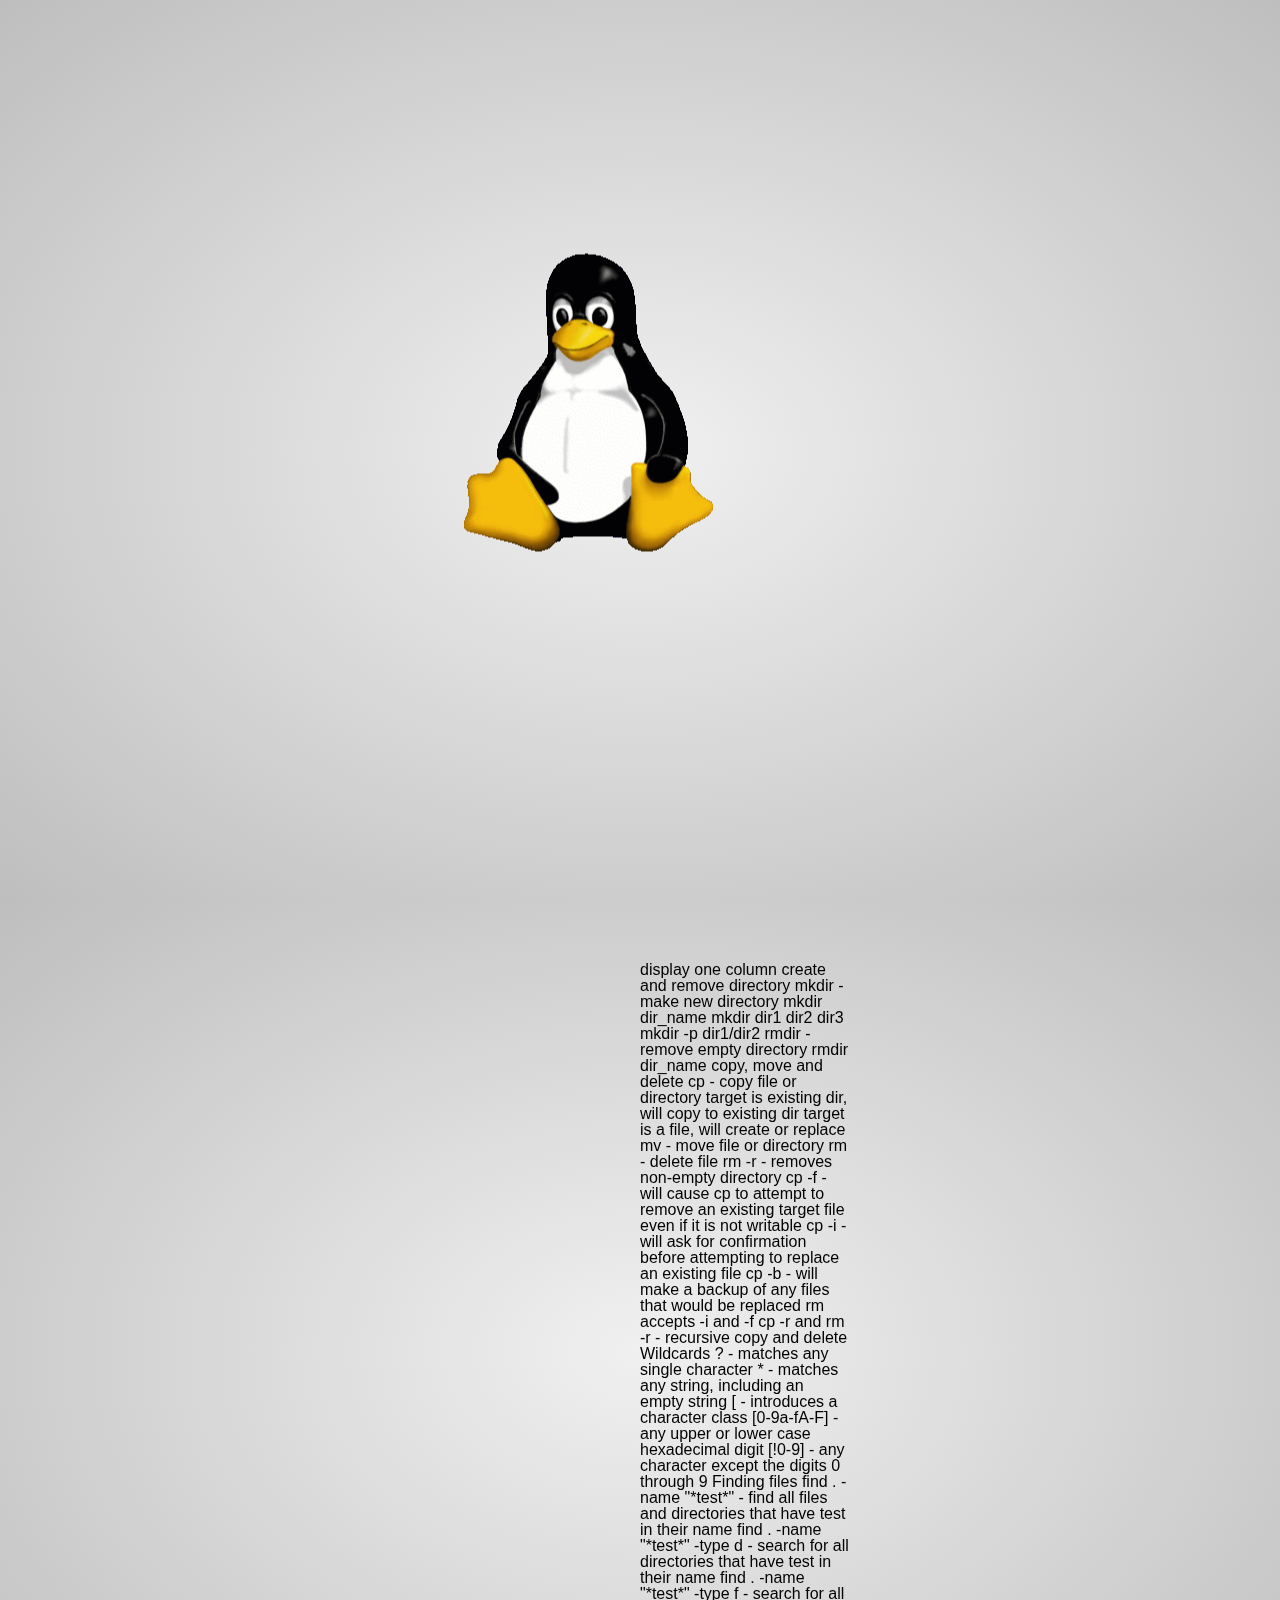
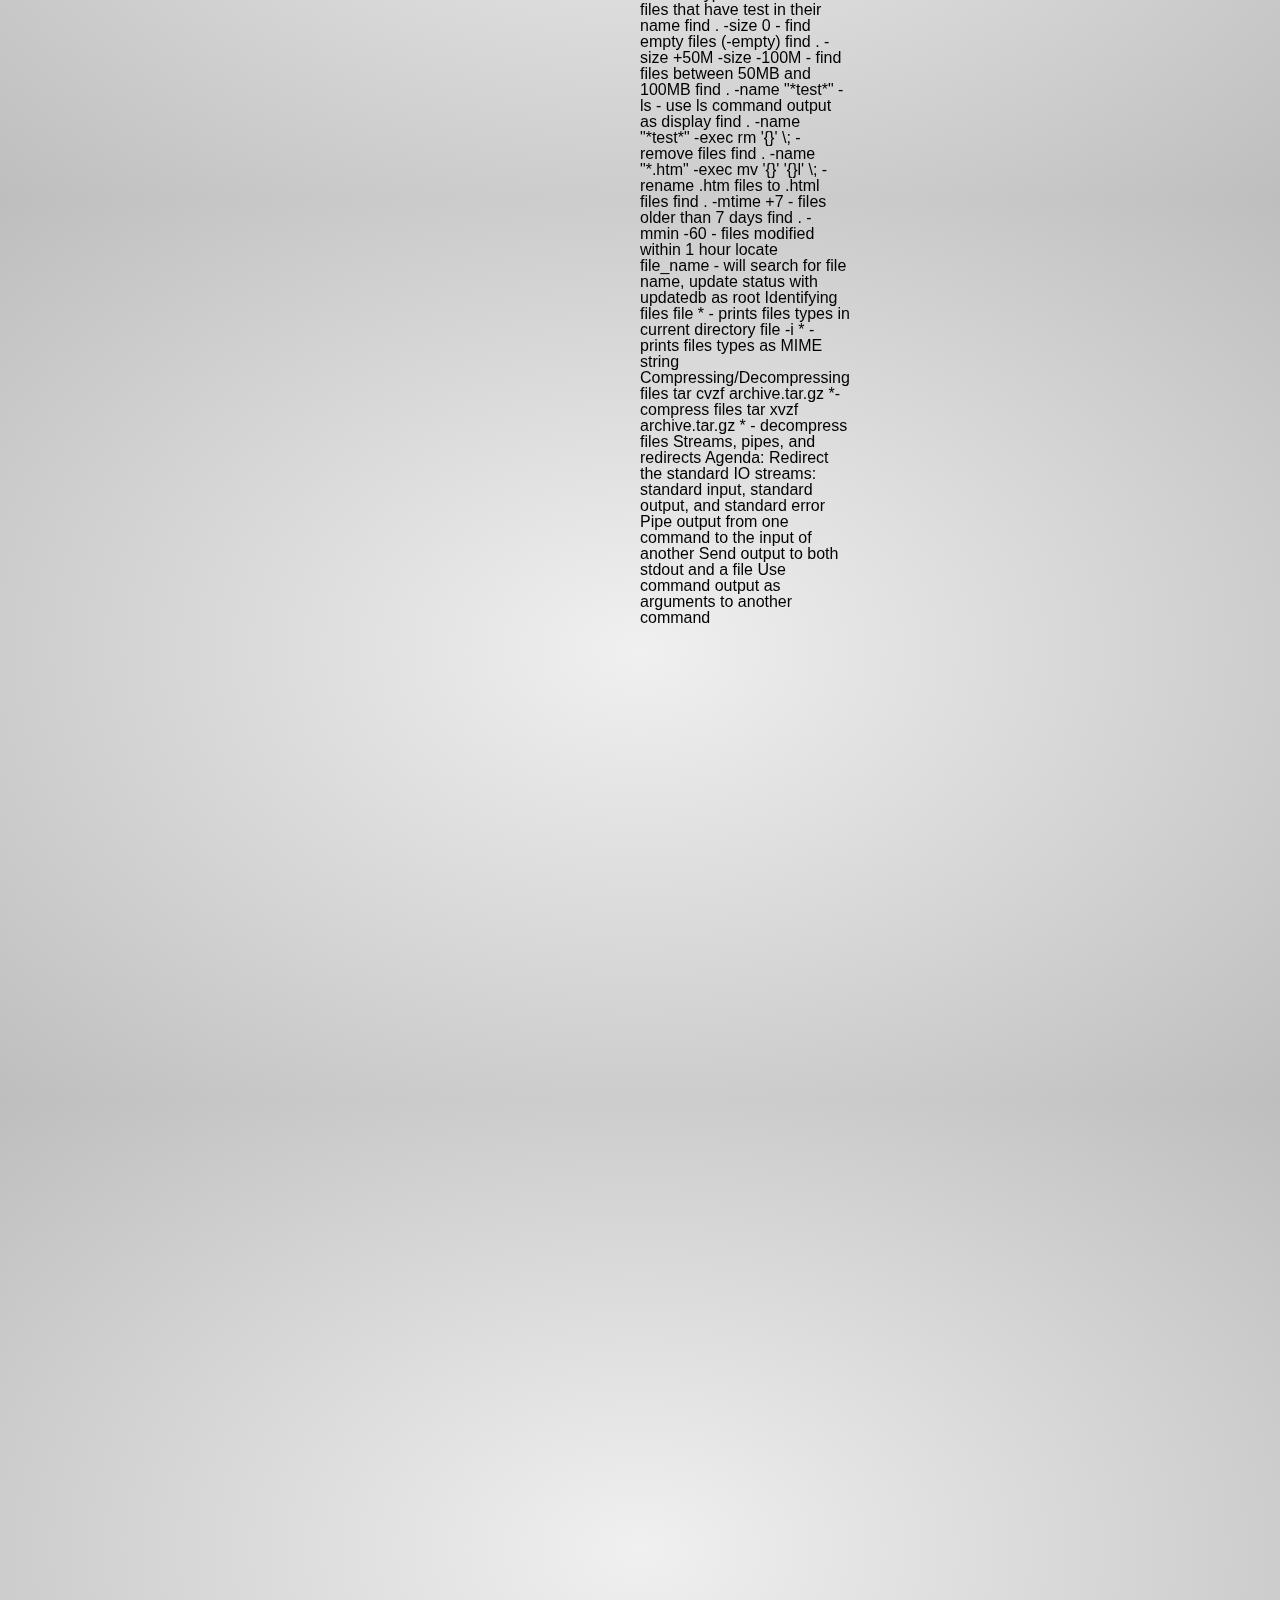
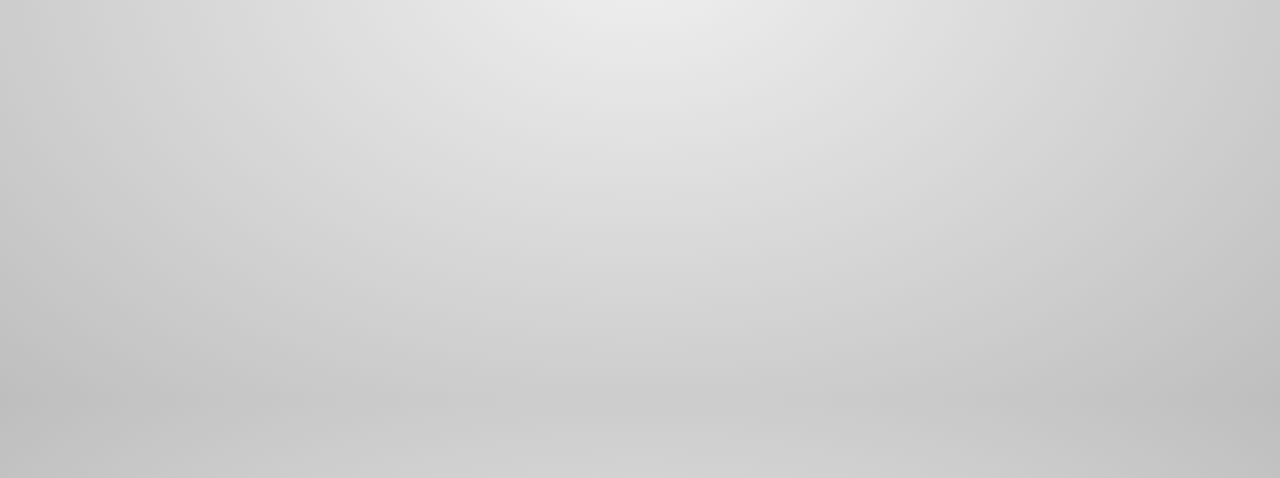
<file: index.html>
<html lang="en">
<head>
    <meta charset="utf-8" />
    <meta name="viewport" content="width=1024" />
    <link href="css/intro_to_linux.css" rel="stylesheet" />
</head>
<body class="impress-not-supported">

	<div class="fallback-message">
		<p>Your browser <b>doesn't support the features required</b> by impress.js, so you are presented with a simplified version of this presentation.</p>
		<p>For the best experience please use the latest <b>Chrome</b>, <b>Safari</b> or <b>Firefox</b> browser.</p>
	</div>

	<div id="impress">

		 <div class="step" data-x="0" data-y="0">
		 	<div id="title" class="center">
				<img src="img/tux.png">
				<h1>Introduction to Linux</h1>
			</div>
		</div>

		<div class="step" data-x="1500" data-y="0">
			<div id="title" class="center">
				<h2>Short history of Linux</h2>
			</div>
			<br>
			<ul>
				<li>Why and how Linux was made?</li>
				<li>What is Linux kernel?</li>
				<li>What is Linux distribution?</li>
			</ul>
		</div>

		<div class="step" data-x="0" data-y="1000">
		 	<div class="center">
				<img src="img/cybergedeon_falling_penguins.png" width="400" height="355">
				<br>
				<q>Look back to where you have been, for a clue to where you are going.</q>
			</div>
			<div class="footnote">
				~unknown author~
			</div>
		</div>

		<div class="step" data-x="1500" data-y="1000">
			<div id="title">
				<h2>1971.</h2>
			</div>
		</div>
		<div class="step" data-x="1500" data-y="1100">
			Bell Labs
		</div>
		<div class="step" data-x="1500" data-y="1200">
			Ken Thomson and	 Dennis Ritchie
		</div>
		<div class="step" data-x="1270" data-y="1200" data-z="+1000">
			<img src="img/Ken_n_dennis.jpg">
		</div>
		<div class="step" data-x="1500" data-y="1300">
			Unix
		</div>
		<div class="step" data-x="1500" data-y="1350">
			<li>written in C</li>
		</div>
		<div class="step" data-x="1500" data-y="1400">
			<li>multitasking, multiuser</li>
		</div>
		<div class="step" data-x="1500" data-y="1450">
			<li>pipes</li>
		</div>
		<div class="step" data-x="1500" data-y="1500">
			<li>unified file system</li>
		</div>
		<div class="step" data-x="1500" data-y="1550">
			<li>shell</li>
		</div>

		<div class="step" data-x="3000" data-y="1000">
			<div id="title">
				<h2>1983.</h2>
			</div>
		</div>
		<div class="step" data-x="3000" data-y="1100">
			Richard Stallman
		</div>
		<div class="step" data-x="2570" data-y="1100" data-z="+1000">
			<img src="img/stallman.jpg" width="400" height="355">
		</div>
		<div class="step" data-x="3000" data-y="1200">
			GNU Project - free OS like UNIX
		</div>
		<div class="step" data-x="3000" data-y="1300">
			GPL - GNU public licence
		</div>
		<div class="step" data-x="3000" data-y="1400">
			<div id="title">
				<h2>1990.</h2>
			</div>
		</div>
		<div class="step" data-x="3000" data-y="1500">
			Enough software for complete OS
		</div>
		<div class="step" data-x="3000" data-y="1600">
			Hurd kernel - not well accepted
		</div>

		<div class="step" data-x="4500" data-y="1000">
			<div id="title">
				<h2>1991.</h2>
			</div>
		</div>
		<div class="step" data-x="4500" data-y="1100">
			Helsinki
		</div>
		<div class="step" data-x="4500" data-y="1200">
			Linus Torvalds
		</div>
		<div class="step" data-x="4180" data-y="1200" data-z="+1000">
			<img src="img/linus.jpg">
		</div>
		<div class="step" data-x="4500" data-y="1300">
			Made Linux kernel (Freax)
		</div>
		<div class="step" data-x="4500" data-y="1400">
			First Linux kernel had 10,239 lines of code
		</div>
		<div class="step" data-x="4500" data-y="1500">
			<div id="title">
				<h2>1992.</h2>
			</div>
		</div>
		<div class="step" data-x="4500" data-y="1600">
			Linux published under GPL
		</div>
		
		<div class="step" data-x="6000" data-y="1000">
			<div id="title">
				<h2>1992. - 1994.</h2>
			</div>
		</div>
		<div class="step" data-x="6000" data-y="1100">
			Some of the most famous Linux distribution were made
		</div>
		<div class="step" data-x="6000" data-y="1250">
			<div class="icon_left_text_right">
				<img src="img/slackware.png">
				Slackware - 1992
			</div>
		</div>
		<div class="step" data-x="6000" data-y="1380">
			<div class="icon_left_text_right">
				<img src="img/debian.png">
				Debian - 1993
			</div>
		</div>
		<div class="step" data-x="6000" data-y="1510">
			<div class="icon_left_text_right">
				<img src="img/redhat.png">
				Red Hat - 1994
			</div>
		</div>

		<div class="step" data-x="7500" data-y="1000">
			<div id="title">
				<h2>BSD</h2>
			</div>
		</div>
		<div class="step" data-x="7500" data-y="1100">
			Ported Unix
		</div>
		<div class="step" data-x="7500" data-y="1200">
			<ul>
				<li>FreeBSD</li>
				<li>OpenBSD</li>
				<li>NetBSD</li>
			</ul>
		</div>
		<div class="step" data-x="7500" data-y="1330">
			<div id="title">
				<h2>Mac OS X</h2>
			</div>
		</div>
		<div class="step" data-x="7500" data-y="1405">
			Bought NEXTSTEP/OPENSTEP
		</div>
		
		
		<div class="step" data-x="3000" data-y="0">
			<div id="title" class="center">
				<h2>The Linux command line</h2>
			</div>
			<br>
			<ul>
				<li>Shell</li>
				<li>Standard I/O streams</li>
				<li>Metacharacters and control operators</li>
<!-- 				<li>Environment variables</li>
				<li>Command history</li>
				<li>Search shortcuts</li>
				<li>Paths</li>
				<li>Manual (man) pages</li>
				<li>Text streams and filters</li>
				<li>Piping</li>
				<li>Output redirection</li>
				<li>cat, od, wc, head, tail, tr, uniq, sort, cut, paste, join</li> -->
			</ul>
		</div>
		
		<div class="step" data-x="0" data-y="2000">
			<div id="title">
				<h2>Shell</h2>
			</div>
		</div>
		<div class="step" data-x="0" data-y="2100">
			Program that accepts and executes commands
		</div>
		<div class="step" data-x="0" data-y="2300">
			<h2>Different types of shells:</h2><br>
			<ul>
				<li>sh - Bourne shell</li>
				<li>csh - C shell</li>
				<li>tcsh - TC shell</li>
				<li>ksh - Korn shell</li>
				<li>bash - Bourne Again shell</li>
			</ul>
		</div>
				
		<div class="step" data-x="1500" data-y="2000">
			<div id="title">
				<h2>Bourne Again Shell - bash</h2>
			</div>
		</div>
		<div class="step" data-x="1500" data-y="2100">
			<li class="big_list">POSIX-compliant shell</li>
		</div>
		<div class="step" data-x="1500" data-y="2150">
			<li class="big_list">default standard on most of Linux distributions</li>
		</div>
		<div class="step" data-x="1500" data-y="2200">
			<li class="big_list">shell scripts - variable, loops, etc.</li>
		</div>
		<div class="step" data-x="1500" data-y="2250">
			<li class="big_list">ability to run sh shell scripts unchanged</li>
		</div>
		<div class="step" data-x="1500" data-y="2300">
			<li class="big_list">command history</li>
		</div>
		<div class="step" data-x="1500" data-y="2350">
			<li class="big_list">command alias</li>
		</div>
		<div class="step" data-x="1500" data-y="2400">
			<li class="big_list">filename completion</li>
		</div>
		<div class="step" data-x="1500" data-y="2450">
			<li class="big_list">command line editing</li>
		</div>
		<div class="step" data-x="1500" data-y="2500">
			<li class="big_list">job control</li>
		</div>

		<!-- Standard I/O streams -->
		<div class="step" data-x="3000" data-y="2000">
			<div id="title">
				<h2>Standard I/O streams</h2>
			</div>
		</div>
		<div class="step" data-x="3000" data-y="2100">
			<b>stdin</b> is the standard input stream, which provides input to commands
		</div>
		<div class="step" data-x="3000" data-y="2230">
			<b>stdout</b> is the standard output stream, which displays output from commands
		</div>
		<div class="step" data-x="3000" data-y="2360">
			<b>stderr</b> is the standard error stream, which displays error output from commands
		</div>

		<!-- Metacharacters and control operators-->
		<div class="step" data-x="4500" data-y="2000">
			<div id="title">
				<h2>Metacharacters and<br> control operators</h2>
			</div>
		</div>
		<div class="step" data-x="4500" data-y="2130">
			<b>;</b> - execute command in sequence
		</div>
		<div class="step" data-x="4500" data-y="2230">
			<b>&&</b> - second is executed only if the first returns an exit value of zero
		</div>
		<div class="step" data-x="4500" data-y="2350">
			<b>||</b> - second one is executed only if the first one returns a non-zero exit code
		</div>

		<!-- Exit -->
		<div class="step" data-x="6000" data-y="2000">
			<div id="title">
				<h2>Exit</h2>
			</div>
		</div>
		<div class="step" data-x="6000" data-y="2100">
			<b>exit</b> - terminate a shell
		</div>
		<div class="step" data-x="6000" data-y="2170">
			<b>exit 1</b> - exit code as a parameter
		</div>
		<div class="step" data-x="6000" data-y="2240">
			Ctrl + d = exit
		</div>

		<!-- Echo command -->
		<div class="step" data-x="7500" data-y="2000">
			<div id="title">
				<h2>Echo command</h2>
			</div>
		</div>
		<div class="step" data-x="7500" data-y="2120">
			<b>echo</b> - command prints its arguments to the terminal
		</div>
		<div class="step" data-x="7500" data-y="2260">
			<div class="terminal">
				$ echo "Hello world!"<br>
				$ Hello world!
			</div>
		</div>

		<!-- Subshells and sequences -->
		<div class="step" data-x="9000" data-y="2000">
			<div id="title">
				<h2>Subshells and sequences</h2>
			</div>
		</div>
		<div class="step" data-x="9000" data-y="2180">
			<div class="terminal">
				$ (echo In subshell; exit 0) && echo OK || echo Bad exit<br>
				In subshell<br>
				OK<br>
				$ (echo In subshell; exit 4) && echo OK || echo Bad exit<br>
				In subshell<br>
				Bad exit<br>
			</div>
		</div>

				<div class="step" data-x="4500" data-y="0">
			<div id="title" class="center">
				<h2>The Linux command line</h2>
			</div>
			<br>
			<ul>
			<li>Environment variables</li>
				<li>Command history</li>
				<li>Search shortcuts</li>
				<li>Paths</li>
				<li>Manual (man) pages</li>
				<li>Text streams and filters</li>
				<li>Piping</li>
				<li>Output redirection</li>
				<!-- <li>cat, od, wc, head, tail, tr, uniq, sort, cut, paste, join</li> -->
			</ul>
		</div>

		<!-- Starting shell -->
		<div class="step" data-x="10500" data-y="2000">
			<div id="title">
				<h2>Starting shell</h2>
			</div>
		</div>
		<div class="step" data-x="10500" data-y="2100">
			<b>bash</b> - start another bash istance
		</div>
		<div class="step" data-x="10500" data-y="2190">
			<b>bash -c ‘command‘</b> - pass command to another shell -BUT WHY?
		</div>


				<!-- Working with variables -->
		<div class="step" data-x="13500" data-y="2000">
			<div id="title">
				<h2>Working with variables</h2>
			</div>
		</div>
		<div class="step" data-x="13500" data-y="2100">
			<b>VAR=var</b> - set a variable
		</div>
		<div class="step" data-x="13500" data-y="2180">
			<b>export VAR</b> - export variable
		</div>
		<div class="step" data-x="13500" data-y="2255">
			<b>echo $VAR</b> - echo variable
		</div>
		<div class="step" data-x="13500" data-y="2340">
			<b>env</b> - displays the current environment variables
		</div>
		<div class="step terminal" data-x="13500" data-y="2500">
			<pre>
$ FILE=Amphinicy;ls $FILE || touch $FILE && \
echo "Created file $FILE";\
ls $FILE;cp -v $FILE /tmp/;ls /tmp/$FILE;rm $FILE
			</pre>
		</div>

		<!-- Environment and shell variables -->
		<div class="step" data-x="15000" data-y="2000">
			<div id="title">
				<h2>Environment and shell variables</h2>
			</div>
		</div>
		<div class="step" data-x="15000" data-y="2200">
			<b>Environment variables</b> - defines our environment, e.g. prompt, your home directory, your working directory, the name of your shell
		</div>
		<div class="step" data-x="15000" data-y="2400">
			<b>Shell variables</b> - Like local varibles. Can be exported to environment variables.
		</div>
		<div class="step terminal" data-x="15000" data-y="2720">
			<pre>
$ MYVAR=foo
$ echo $MYVAR
foo
$ bash
$ echo $MYVAR

$ exit
$ export $MYVAR
$ bash
$ echo $MYVAR
foo
			</pre>
		</div>

		<!-- Some common environment variables -->
		<div class="step" data-x="12000" data-y="2000">
			<div id="title">
				<h2>Some common environment variables</h2>
			</div>
		</div>
		<div class="step" data-x="12000" data-y="2130">
			<b>USER</b> - The name of the logged-in user
		</div>
		<div class="step" data-x="12000" data-y="2230">
			<b>UID</b> - The numeric user id of the logged-in user
		</div>
		<div class="step" data-x="12000" data-y="2320">
			<b>HOME</b> - The user's home directory
		</div>
		<div class="step" data-x="12000" data-y="2380">
			<b>PWD</b> - The current working directory
		</div>
		<div class="step" data-x="12000" data-y="2440">
			<b>SHELL</b> - The name of the shell
		</div>
		<div class="step" data-x="12000" data-y="2530">
			<b>$</b> - The process id (PID) of the running bash shell (or other) process
		</div>
		<div class="step" data-x="12000" data-y="2670">
			<b>PPID</b> - The process id of the process that started this process, i.e. the id of the parent process
		</div>
		<div class="step" data-x="12000" data-y="2790">
			<b>?</b> - The exit code of the last command
		</div>
		<div class="step terminal" data-x="12000" data-y="2960">
			<pre>
$ echo $$
19106
$ bash
$ echo $PPID
19106
			</pre>
		</div>

		<!-- Command history -->
		<div class="step" data-x="16500" data-y="2000">
			<div id="title">
				<h2>Command history</h2>
			</div>
		</div>
		<div class="step" data-x="16500" data-y="2100">
			<b>history</b> - displays the entire history
		</div>
		<div class="step" data-x="16500" data-y="2180">
			<b>!!</b> - your most recent command
		</div>
		<div class="step" data-x="16500" data-y="2260">
			<b>!N</b> - the Nth history command
		</div>
		<div class="step" data-x="16500" data-y="2340">
			<b>!#</b> - the current command you are typing
		</div>
		<div class="step" data-x="16500" data-y="2450">
			<b>!string</b> - the most recent command that starts with string
		</div>
		<div class="step" data-x="16500" data-y="2560">
			<b>!?string?</b> - the most recent command that contains string
		</div>

		<!-- Search shortcuts -->
		<div class="step" data-x="18000" data-y="2000">
			<div id="title">
				<h2>Search shortcuts</h2>
			</div>
		</div>
		<div class="step" data-x="18000" data-y="2100">
			<b>Ctrl + r</b> - incremental reverse search
		</div>
		<div class="step" data-x="18000" data-y="2200">
			<b>Ctrl + k</b> - delete (kill) to end of line and save removed text for later use
		</div>
		<div class="step" data-x="18000" data-y="2320">
			<b>Alt + d</b> - delete (kill) to end of word and save removed text for later use
		</div>
		<div class="step" data-x="18000" data-y="2440">
			<b>Ctrl + y</b> - yank back text removed with a kill command
		</div>

		<!-- Paths -->
		<div class="step" data-x="19500" data-y="2000">
			<div id="title">
				<h2>Paths</h2>
			</div>
		</div>
		<div class="step" data-x="19500" data-y="2120">
			If you type a command name, then bash looks for that command on your path
		</div>
		<div class="step" data-x="19500" data-y="2230">
			Paths are stored in $PATH
		</div>
		<div class="step" data-x="19500" data-y="2340">
			<b>which</b> and <b>type</b> - commands tell us what command will be executed if you type a particular string
		</div>
		<div class="step terminal" data-x="19500" data-y="2660">
#Add custom path
		<pre>
$ echo $PATH
/usr/local/bin:/usr/sbin:/usr/bin:/sbin:/bin
$ PATH=$PATH:$HOME/bin
$ echo $PATH
/usr/local/bin:/usr/sbin:/usr/bin:/sbin:/bin:/home/mislav/bin
$ echo "echo 'Hello World!'" > /home/mislav/bin/hello
$ chmod a+x /home/mislav/bin/hello
$ which hello
/home/mislav/bin/hello
$ hello
Hello World!
			</pre>
		</div>

		<!-- Manual (man) pages -->
		<div class="step" data-x="21000" data-y="2000">
			<div id="title">
				<h2>Manual (man) pages</h2>
			</div>
		</div>
		<div class="step" data-x="21000" data-y="2100">
			<b>man</b> - gets documentation for Linux commands
		</div>
		<div class="step" data-x="21000" data-y="2200">
			<b>whatis</b> - searches man pages for the name
		</div>
		<div class="step" data-x="21000" data-y="2300">
			<b>apropos</b> - keyword search of manual pages
		</div>


		<!-- Text streams and filters -->
		<div class="step" data-x="22500" data-y="2000">
			<div id="title">
				<h2>Text streams and filters</h2>
			</div>
		</div>
		<div class="step" data-x="22500" data-y="2170">
			<b>Text filtering</b> is the process of taking an input stream of text and performing some conversion on the text before sending it to an output stream.
		</div>
		<div class="step" data-x="22500" data-y="2420">
			A <b>stream</b> is nothing more than a sequence of bytes that can be read or written using library functions that hide the details of an underlying device from the application.
		</div>

		<!-- Piping with | -->
		<div class="step" data-x="22500" data-y="2600">
			<div id="title">
				<h2>Piping with |</h2>
			</div>
		</div>
		<div class="step" data-x="22500" data-y="2680">
			<b>echo -e "2\n3\n1"|sort</b> - sorting
		</div>
		<div class="step" data-x="22500" data-y="2780">
			<div id="title">
				<h2>Output redirection with ></h2>
			</div>
		</div>
		<div class="step" data-x="22500" data-y="2870">
			<b>echo -e "2\n3\n1" > file_name </b> - redirect to a file
		</div>
		<div class="step terminal" data-x="22500" data-y="3010">

#Empty file
		<pre>
$ echo "" > file
			</pre>
		</div>

		<!-- cat -->
		<div class="step" data-x="24000" data-y="2000">
			<div id="title">
				<h2>cat</h2>
			</div>
		</div>
		<div class="step" data-x="24000" data-y="2100">
			<b>cat</b> - concatenate
		</div>
		<div class="step" data-x="24000" data-y="2180">
			<b>cat file_name </b> - display content of a file on stdout
		</div>
		<div class="step" data-x="24000" data-y="2260">
			<b>cat > file_name</b> - write stdin to a file
		</div>
		<div class="step" data-x="24000" data-y="2340">
			<b>cat text*</b> - concatenate files starting with text
		</div>

		<!-- od -->
		<div class="step" data-x="24000" data-y="2460">
			<div id="title">
				<h2>od</h2>
			</div>
		</div>
		<div class="step" data-x="24000" data-y="2560">
			<b>od file_name</b> - octal dump
		</div>
		<div class="step" data-x="24000" data-y="2660">
			<b>od -A n -t a file_name</b> - octal dump, pretty output
		</div>

		<!-- wc -->
		<div class="step" data-x="25500" data-y="2000">
			<div id="title">
				<h2>wc</h2>
			</div>
		</div>
		<div class="step" data-x="25500" data-y="2100">
			<b>wc file_name</b> - displays the number of lines, words and bytes in a file
		</div>
		<div class="step" data-x="25500" data-y="2200">
			<b>|wc -l</b> - count number of lines in a stream
		</div>

		<!-- head -->
		<div class="step" data-x="25500" data-y="2300">
			<div id="title">
				<h2>head</h2>
			</div>
		</div>
		<div class="step" data-x="25500" data-y="2420">
			<b>head file_name</b> - display the first part of a file
		</div>
		<div class="step" data-x="25500" data-y="2530">
			<b>|head -n 20 </b> - display the first 20 lines from a stream
		</div>	

		<!-- tail -->
		<div class="step" data-x="25500" data-y="2640">
			<div id="title">
				<h2>tail</h2>
			</div>
		</div>
		<div class="step" data-x="25500" data-y="2760">
			<b>tail file_name</b> - display the last part of a file
		</div>
		<div class="step" data-x="25500" data-y="2880">
			<b>|tail -n 20</b> - display the last 20 lines from a stream
		</div>
		<div class="step" data-x="25500" data-y="3000">
			<b>tailf file_name</b> - will display a new writings to a file
		</div>
		<div class="step" data-x="25500" data-y="3140">
			<b>tailf file_name > new_file</b> - temporary redirect input stream from one file to another file 
		</div>

		<!-- tr -->
		<div class="step" data-x="27000" data-y="2000">
			<div id="title">
				<h2>tr</h2>
			</div>
		</div>
		<div class="step" data-x="27000" data-y="2080">
			<b>tr</b> - translate or delete characters
		</div>
		<div class="step" data-x="27000" data-y="2160">
			<b>|tr “&nbsp&nbsp&nbsp&nbsp” “\t”</b> - replaces 4 spaces for a tab
		</div>
		<div class="step" data-x="27000" data-y="2270">
			<b>|tr -d “\n”</b> - deletes all new lines from a stream
		</div>

		<!-- uniq -->
		<div class="step" data-x="27000" data-y="2400">
			<div id="title">
				<h2>uniq</h2>
			</div>
		</div>
		<div class="step" data-x="27000" data-y="2500">
			<b>uniq</b> - removes consecutive identical lines from a file or a stream
		</div>

		<!-- sort -->
		<div class="step" data-x="28500" data-y="2000">
			<div id="title">
				<h2>sort</h2>
			</div>
		</div>
		<div class="step" data-x="28500" data-y="2090">
			<b>sort file_name</b> - sort a file alphabetically
		</div>
		<div class="step" data-x="28500" data-y="2200">
			<b>sort file_name -c</b> - check if file is sorted
		</div>
		<div class="step" data-x="28500" data-y="2280">
			<b>|sort -n </b> - numeric sort
		</div>
		<div class="step" data-x="28500" data-y="2340">
			<b>|sort -r </b> - reverse sort
		</div>
		<div class="step" data-x="28500" data-y="2410">
			<b>|sort -R</b> - random sort
		</div>

		<!-- cut -->
		<div class="step" data-x="30000" data-y="2000">
			<div id="title">
				<h2>cut</h2>
			</div>
		</div>
		<div class="step" data-x="30000" data-y="2080">
			<b>cut</b> - extracts fields from text files
		</div>
		<div class="step" data-x="30000" data-y="2180">
			<b>cut -d':' -f1 /etc/passwd </b> - display only usernames from /etc/passwd file
		</div>

		<!-- paste -->
		<div class="step" data-x="30000" data-y="2300">
			<div id="title">
				<h2>paste</h2>
			</div>
		</div>
		<div class="step" data-x="30000" data-y="2410">
			<b>paste</b> - pastes lines from two or more files side-by-side
		</div>
		<div class="step" data-x="30000" data-y="2540">
			<b>ls -1|paste -d',' -s</b> - displays files in a directory as the comma separated list
		</div>

		<!-- sed -->
		<div class="step" data-x="31500" data-y="2000">
			<div id="title">
				<h2>sed</h2>
			</div>
		</div>
		<div class="step" data-x="31500" data-y="2100">
			<b>sed</b> - stream editor
		</div>
		<div class="step terminal" data-x="31500" data-y="2450">
			<pre>
cat fruits
1 BAnana
2 AnAnas
3 PeAr
$ sed 's/a/A/g' fruits
1 BAnAnA
2 AnAnAs
3 PeAr
$ sed -r 's/[a-Z]+/Yellow &/' fruits
1 Yellow Banana
2 Yellow Ananas
3 Yellow Pear
$ sed -r 's/[a-Z]+/Yellow &/' fruits | sed -r 's/[0-9]+ ([a-Z]+) 
([a-Z]+)/\2 \1/'
Banana Yellow
Ananas Yellow
Pear Yellow
			</pre>
		</div>

		<!-- Join -->
		<div class="step" data-x="33000" data-y="2000">
			<div id="title">
				<h2>join</h2>
			</div>
		</div>
		<div class="step" data-x="33000" data-y="2100">
			<b>join</b> - joins files based on a matching field
		</div>
		<div class="step terminal" data-x="33000" data-y="2350">
			<pre>
$ cat fruits
1 Banana
2 Ananas
$cat prices
1 12kn
2 14kn
$ join fruits prices
1 Banana 12kn
2 Ananas 14kn
			</pre>
		</div>

File and directory management

Slika

pwd - path to our current location

cd - change directory
cd path_to_directory
cd .. - one level up
cd - - last location
cd - go to home directory
cd ~ - go to home directory
cd . - go to current directory

ls - list files in a directory
ls -a - list all files in the directory, including hidden
ls -F - display type of file
/ - directory
* - executable
@ - symbolic link
(none) - plain file

ls -l - long display
1. File type - d (directory), - (plain file), l (Symbolic link), p (Named pipe), c (Character special device), b (Block special device)
2. Permissions
3. Hard link count
4. User owner
5. Group owner
6. File size in bytes
7. Date and time file was created or last modified
8. Name of file

Primjer

ls -full-time 
ls -h - human readable size formats
ls -r - reverse sort
ls -R - recursive
ls -S - sort by size
ls -t - sort by modification time
ls -1 - display one column

create and remove directory
mkdir - make new directory
mkdir dir_name
mkdir dir1 dir2 dir3
mkdir -p dir1/dir2
rmdir - remove empty directory
rmdir dir_name

copy, move and delete
cp - copy file or directory
target is existing dir, will copy to existing dir
target is a file, will create or replace
mv - move file or directory
rm - delete file
rm -r - removes non-empty directory

cp -f - will cause cp to attempt to remove an existing target file even if it is not writable
cp -i - will ask for confirmation before attempting to replace an existing file
cp -b - will make a backup of any files that would be replaced
rm accepts -i and -f
cp -r and rm -r - recursive copy and delete

Wildcards
? - matches any single character
* - matches any string, including an empty string
[ - introduces a character class
[0-9a-fA-F] - any upper or lower case hexadecimal digit
[!0-9] - any character except the digits 0 through 9

Finding files
find . -name "*test*" - find all files and directories that have test in their name
find . -name "*test*" -type d - search for all directories that have test in their name
find . -name "*test*" -type f - search for all files that have test in their name
find . -size 0 - find empty files (-empty)
find . -size +50M -size -100M - find files between 50MB and 100MB
find . -name "*test*" -ls - use ls command output as display
find . -name "*test*" -exec rm '{}' \; - remove files
find . -name "*.htm" -exec mv '{}' '{}l' \; - rename .htm files to .html files
find . -mtime +7 - files older than 7 days
find . -mmin -60 - files modified within 1 hour
locate file_name - will search for file name, update status with updatedb as root

Identifying files
file * - prints files types in current directory 
file -i * - prints files types as MIME string

Compressing/Decompressing files
tar cvzf archive.tar.gz *- compress files
tar xvzf archive.tar.gz * - decompress files

Streams, pipes, and redirects
Agenda:
Redirect the standard IO streams: standard input, standard output, and standard error
Pipe output from one command to the input of another
Send output to both stdout and a file
Use command output as arguments to another command




	</div>

	<script src="js/impress.js"></script>
	<script>impress().init();</script>

</body>
</html>
</file>
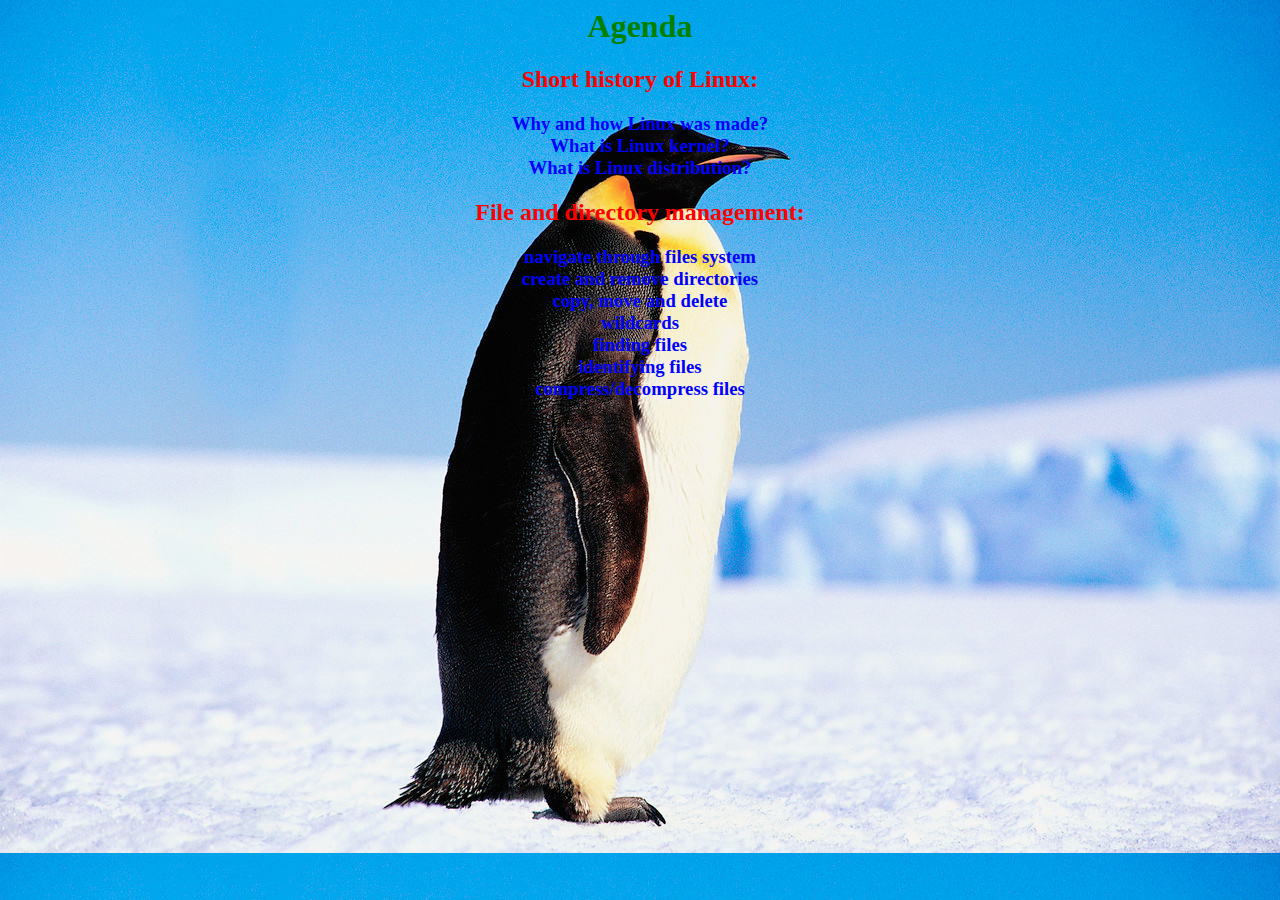
<file: index2.html>
<html lang="en">
<head>
    <meta charset="utf-8" />
    <meta name="viewport" content="width=1024" />
    <link href="css/intro_to_linux2.css" rel="stylesheet" />
</head>
<body style="background-image:url(img/penguin-9.jpg)">
	<h1>Agenda</h1>
	<h2>Short history of Linux:<h2>
	<h3>
	Why and how Linux was made?<br>
	What is Linux kernel?<br>
	What is Linux distribution?<br>
	</h3>

	<h2>File and directory management:</h2>
	    
	<h3>
	navigate through files system<br>
	create and remove directories<br>
	copy, move and delete<br>
	wildcards<br>
	finding files<br>
	identifying files<br>
	compress/decompress files<br>
	</h3>

</body>
</html>
</file>
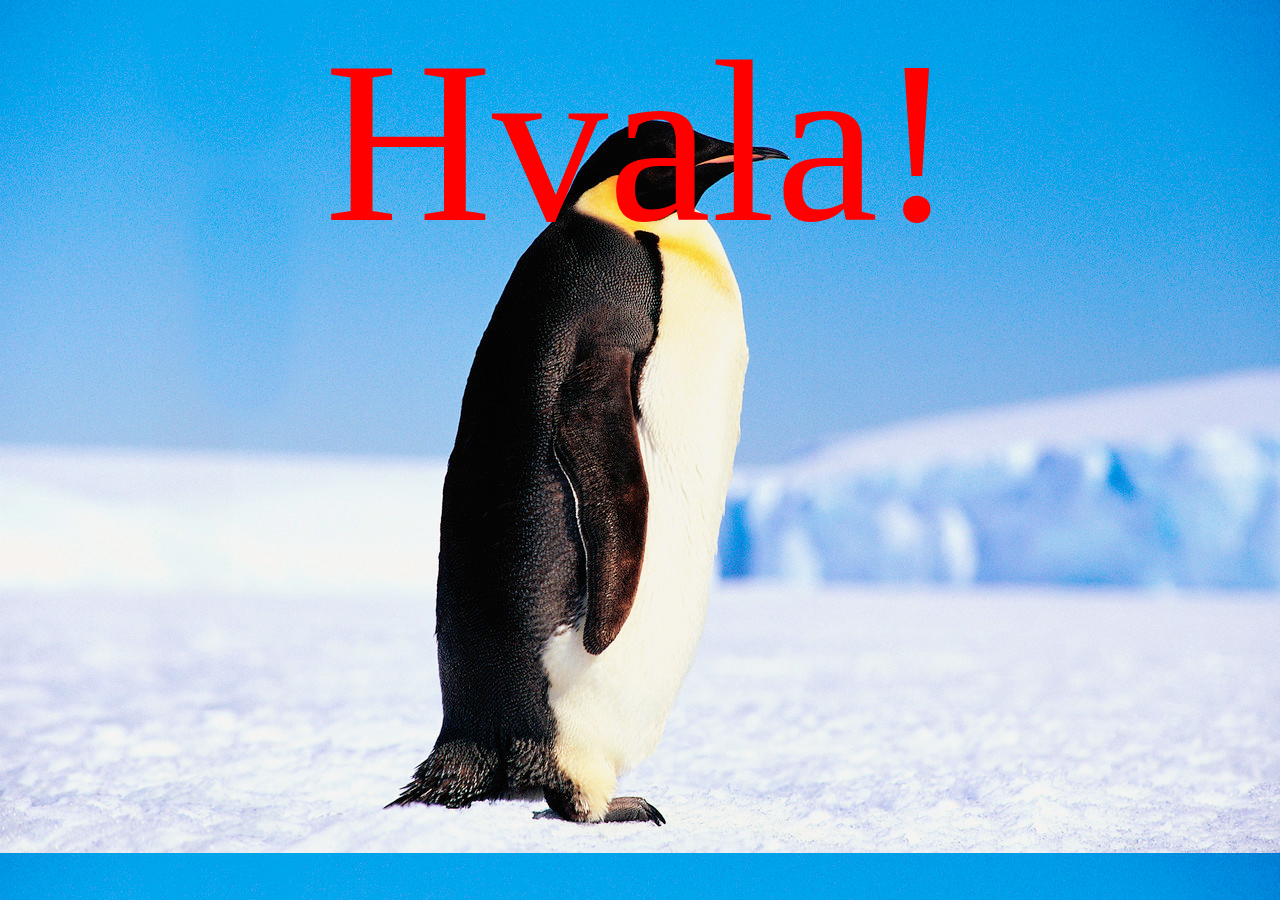
<file: index3.html>
<html lang="en">
<head>
    <meta charset="utf-8" />
    <meta name="viewport" content="width=1024" />
    <link href="css/intro_to_linux2.css" rel="stylesheet" />
</head>
<body style="background-image:url(img/penguin-9.jpg)">
	<div class="hvala">Hvala!</div>


</body>
</html>
</file>
<file: css/intro_to_linux.css>
/*
    So you like the style of impress.js demo?
    Or maybe you are just curious how it was done?

    You couldn't find a better place to find out!

    Welcome to the stylesheet impress.js demo presentation.

    Please remember that it is not meant to be a part of impress.js and is
    not required by impress.js.
    I expect that anyone creating a presentation for impress.js would create
    their own set of styles.

    But feel free to read through it and learn how to get the most of what
    impress.js provides.

    And let me be your guide.

    Shall we begin?
*/


/*
    We start with a good ol' reset.
    That's the one by Eric Meyer http://meyerweb.com/eric/tools/css/reset/

    You can probably argue if it is needed here, or not, but for sure it
    doesn't do any harm and gives us a fresh start.
*/

html, body, div, span, applet, object, iframe,
h1, h2, h3, h4, h5, h6, p, blockquote, pre,
a, abbr, acronym, address, big, cite, code,
del, dfn, em, img, ins, kbd, q, s, samp,
small, strike, strong, sub, sup, tt, var,
b, u, i, center,
dl, dt, dd, ol, ul, li,
fieldset, form, label, legend,
table, caption, tbody, tfoot, thead, tr, th, td,
article, aside, canvas, details, embed,
figure, figcaption, footer, header, hgroup,
menu, nav, output, ruby, section, summary,
time, mark, audio, video {
    margin: 0;
    padding: 0;
    border: 0;
    font-size: 100%;
    font: inherit;
    vertical-align: baseline;
}

/* HTML5 display-role reset for older browsers */
article, aside, details, figcaption, figure,
footer, header, hgroup, menu, nav, section {
    display: block;
}
body {
    line-height: 1;
}
ol, ul {
    list-style: none;
}
blockquote, q {
    quotes: none;
}
blockquote:before, blockquote:after,
q:before, q:after {
    content: '';
    content: none;
}

table {
    border-collapse: collapse;
    border-spacing: 0;
}

/*
    Now here is when interesting things start to appear.

    We set up <body> styles with default font and nice gradient in the background.
    And yes, there is a lot of repetition there because of -prefixes but we don't
    want to leave anybody behind.
*/
body {
    font-family: 'PT Sans', sans-serif;
    min-height: 740px;

    background: rgb(215, 215, 215);
    background: -webkit-gradient(radial, 50% 50%, 0, 50% 50%, 500, from(rgb(240, 240, 240)), to(rgb(190, 190, 190)));
    background: -webkit-radial-gradient(rgb(240, 240, 240), rgb(190, 190, 190));
    background:    -moz-radial-gradient(rgb(240, 240, 240), rgb(190, 190, 190));
    background:     -ms-radial-gradient(rgb(240, 240, 240), rgb(190, 190, 190));
    background:      -o-radial-gradient(rgb(240, 240, 240), rgb(190, 190, 190));
    background:         radial-gradient(rgb(240, 240, 240), rgb(190, 190, 190));
}

/*
    Now let's bring some text styles back ...
*/
b, strong { font-weight: bold }
i, em { font-style: italic }

/*
    ... and give links a nice look.
*/
a {
    color: inherit;
    text-decoration: none;
    padding: 0 0.1em;
    background: rgba(255,255,255,0.5);
    text-shadow: -1px -1px 2px rgba(100,100,100,0.9);
    border-radius: 0.2em;

    -webkit-transition: 0.5s;
    -moz-transition:    0.5s;
    -ms-transition:     0.5s;
    -o-transition:      0.5s;
    transition:         0.5s;
}

a:hover,
a:focus {
    background: rgba(255,255,255,1);
    text-shadow: -1px -1px 2px rgba(100,100,100,0.5);
}

/*
    Because the main point behind the impress.js demo is to demo impress.js
    we display a fallback message for users with browsers that don't support
    all the features required by it.

    All of the content will be still fully accessible for them, but I want
    them to know that they are missing something - that's what the demo is
    about, isn't it?

    And then we hide the message, when support is detected in the browser.
*/

.fallback-message {
    font-family: sans-serif;
    line-height: 1.3;

    width: 780px;
    padding: 10px 10px 0;
    margin: 20px auto;

    border: 1px solid #E4C652;
    border-radius: 10px;
    background: #EEDC94;
}

.fallback-message p {
    margin-bottom: 10px;
}

.impress-supported .fallback-message {
    display: none;
}

.step {
    position: relative;
    width: 1000;
    padding: 40px;
    margin: 20px auto;

    -webkit-box-sizing: border-box;
    -moz-box-sizing:    border-box;
    -ms-box-sizing:     border-box;
    -o-box-sizing:      border-box;
    box-sizing:         border-box;

    font-family: 'PT Serif', georgia, serif;
    font-size: 48px;
    line-height: 1;
}

/*
    ... and we enhance the styles for impress.js.

    Basically we remove the margin and make inactive steps a little bit transparent.
*/
.impress-enabled .step {
    margin: 0;
    /*opacity: 0.3;*/

    -webkit-transition: opacity 1s;
    -moz-transition:    opacity 1s;
    -ms-transition:     opacity 1s;
    -o-transition:      opacity 1s;
    transition:         opacity 1s;
}

.impress-enabled .step.active { opacity: 1 }

.step.future {
    /*visibility: hidden;*/
    opacity: 0.0
}

.step.past {
    opacity: 0.3;
}

.center img {
    display: block;
    margin-left: auto;
    margin-right: auto;
}

.center {
    display: table-cell;
    text-align: center;
}

#title {
    padding: 0;
    margin-bottom: 50px;
    margin-top : 50px;
}

#title h1 {

    font-size: 95px;
    display: table-cell;
    text-align: center;

    -webkit-transform: translateZ(50px);
    -moz-transform:    translateZ(50px);
    -ms-transform:     translateZ(50px);
    -o-transform:      translateZ(50px);
    transform:         translateZ(50px);
}

#title h2 {

    font-size: 65px;
    display: table-cell;
    text-align: left;

    -webkit-transform: translateZ(50px);
    -moz-transform:    translateZ(50px);
    -ms-transform:     translateZ(50px);
    -o-transform:      translateZ(50px);
    transform:         translateZ(50px);
}


h3 {
    
    font-size: 60px;
}

.ident {
    margin-left:1.5em;
}

li {

    list-style-type: circle;
    font-size: 30px;
    margin-left:1.5em;
}

.big_list {

    list-style-type: circle;
    font-size: 40px;
    margin-left:1.5em;
}

.footnote {
    font-size:32px;
    font-style: italic;
    text-align: right;
}

.vetical_middle {
    vertical-align: middle;
}
/*
.icon_left_text_right span {
      display: inline-block;
      vertical-align: middle;
      line-height: normal;
}
*/
.icon_left_text_right img {
    vertical-align: middle;
}
/*.icon_left_text_right span {
    vertical-align: middle;
}*/

.terminal {
    background: black;
    color: green;
    box-shadow: 10px 10px 5px #888888;
    padding: 10px 10px 40px 10px;
    font: 25px monospace;
}
</file>
<file: css/intro_to_linux2.css>
h1 {
	text-align: center;
    color: green;
}

h2 {
	text-align: center;
    color: red;
}

h3 {
	text-align: center;
    color: blue;
}

.hvala {
	font-size: 1450%;
	text-align: center;
	margin-left: auto;
    margin-right: auto;
    vertical-align: middle;
    color: red;
}
</file>
